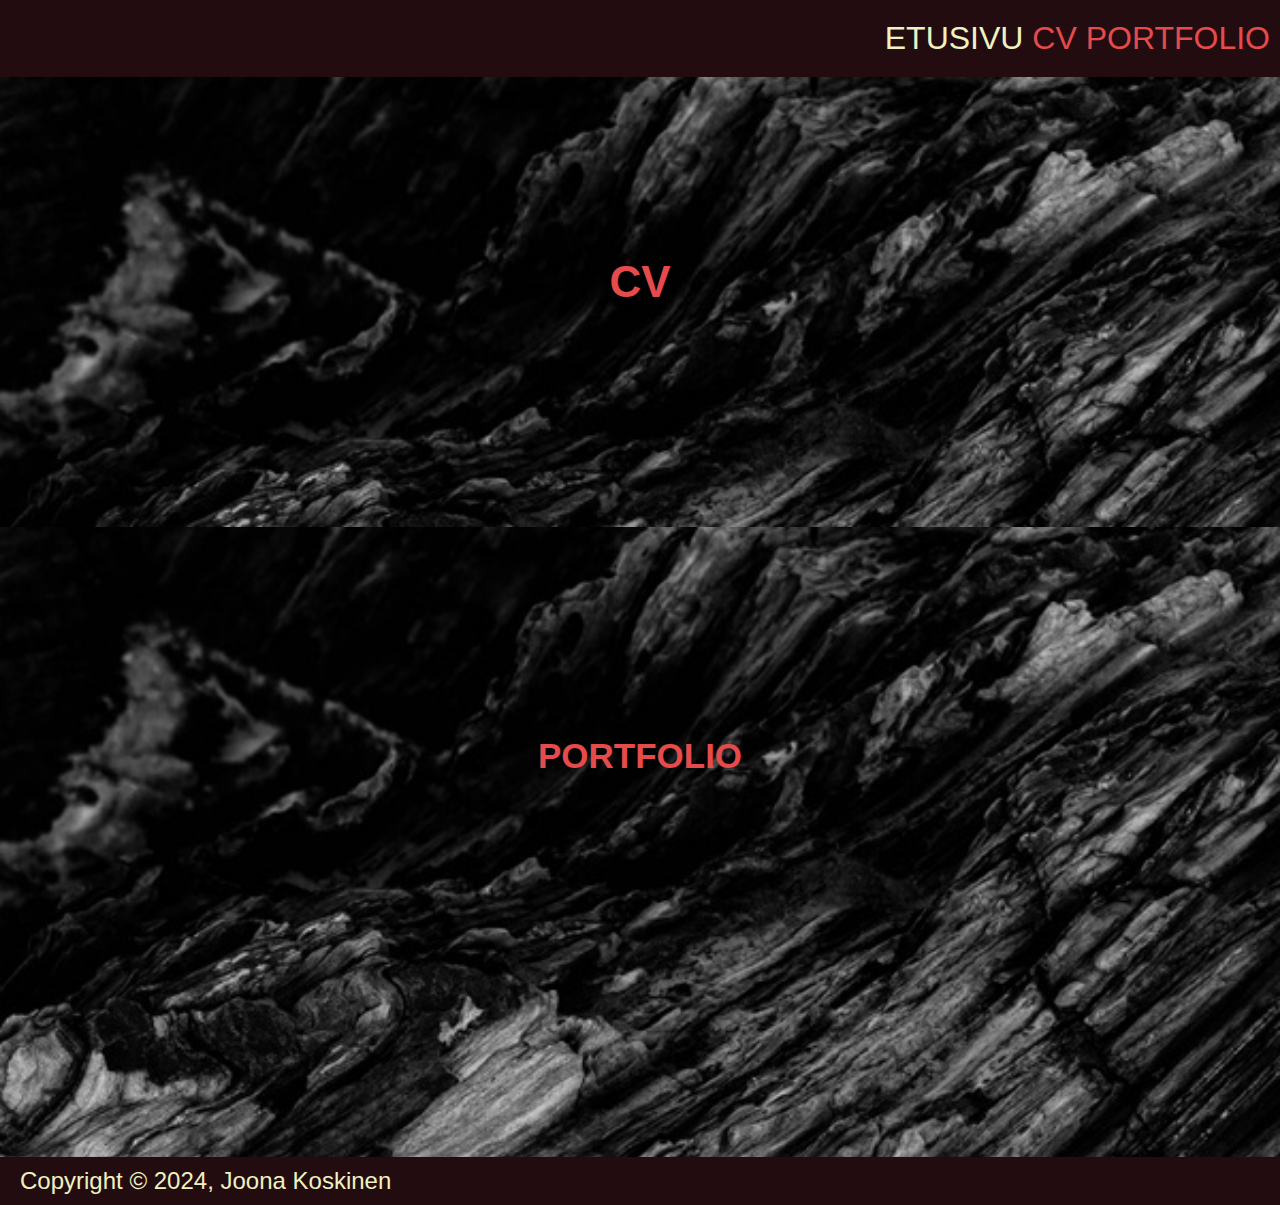
<file: index.html>
<!DOCTYPE html>
<html lang="en">
<head>
    <meta charset="UTF-8">
    <meta name="viewport" content="width=device-width, initial-scale=1.0">
    <title>Yhteistiedot löytyy CV:stä</title>
    <link rel="stylesheet" href="tyyli.css">
</head>
<body>
    <header>
        <nav>
            <a href="index.html" id="valittu">ETUSIVU</a>
            <a href="cv.html">CV</a>
            <a href="portfolio.html">PORTFOLIO</a>
        </nav>
    </header>
    <div id="yla">
        <h1 id="cv"><a href="cv.html">CV</a></h1>
    </div>
    <div id="ala">
        <h2 id="port"><a href="portfolio.html">PORTFOLIO</a></h2>
    </div>
    <footer>
            <div>
                <p>Copyright &copy; 2024, Joona Koskinen</p>
            </div>
    </footer>
</body>
</html>
</file>
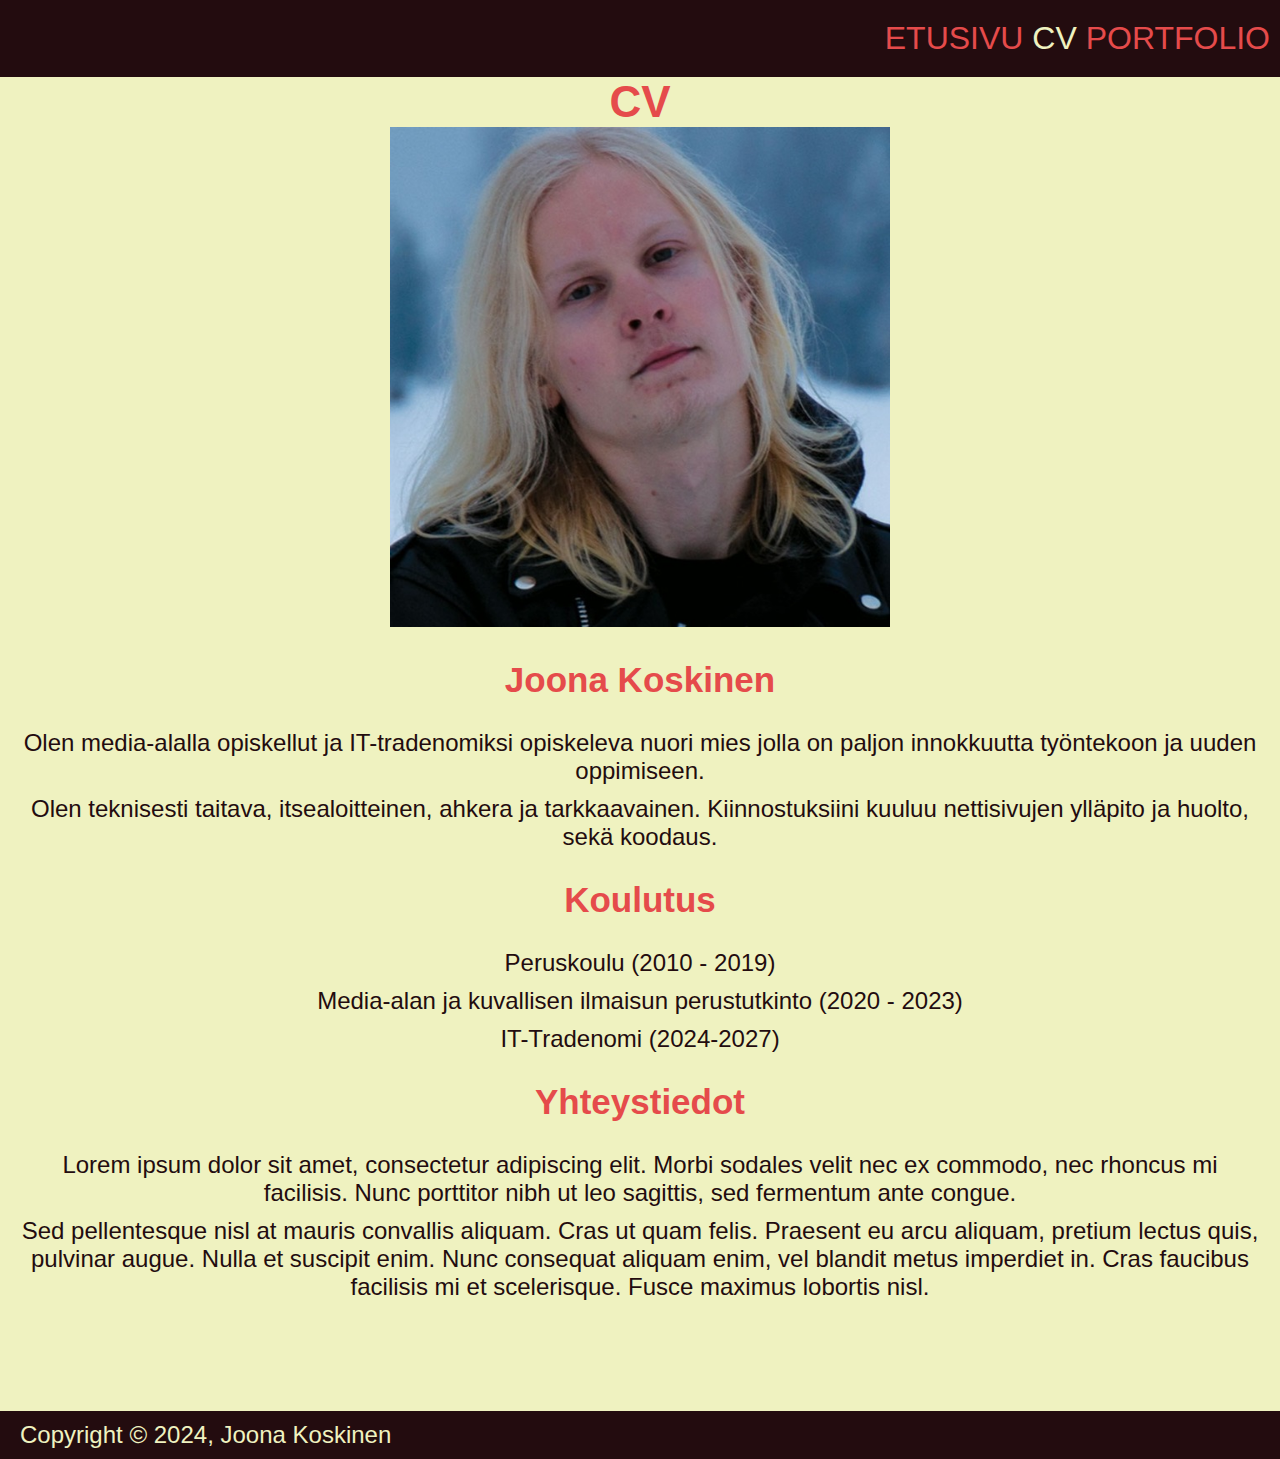
<file: cv.html>
<!DOCTYPE html>
<html lang="en">
<head>
    <meta charset="UTF-8">
    <meta name="viewport" content="width=device-width, initial-scale=1.0">
    <title>CV</title>
    <link rel="stylesheet" href="tyyli.css">
</head>
<body>
    <header>
        <nav>

            <a href="index.html">ETUSIVU</a>
            <a href="cv.html" id="valittu">CV</a>
            <a href="portfolio.html">PORTFOLIO</a>
        </nav>
    </header>
    <h1>CV</h1>
    <section class="cvsisalto" id="sisalto">
        <div>
            <img class="joona" src="kuvat/joona_naama.jpg" alt="joona lähikuva">
        </div>        
        <div>
            <h2>Joona Koskinen</h2>
            <p>Olen media-alalla opiskellut ja IT-tradenomiksi opiskeleva nuori 
                    mies jolla on paljon 
                    innokkuutta työntekoon ja uuden 
                    oppimiseen.</p> 
            <p>Olen teknisesti 
                    taitava, itsealoitteinen, ahkera ja 
                    tarkkaavainen. Kiinnostuksiini 
                    kuuluu nettisivujen ylläpito ja 
                    huolto, sekä koodaus. </p>
            <h2>Koulutus</h2>
            <p>Peruskoulu (2010 - 2019)</p>
            <p>Media-alan ja kuvallisen ilmaisun 
                perustutkinto (2020 - 2023)
                </p>
            <p>IT-Tradenomi (2024-2027)</p>
            <h2>Yhteystiedot</h2>
            <p>Lorem ipsum dolor sit amet, consectetur adipiscing elit.
                Morbi sodales velit nec ex commodo, nec rhoncus mi facilisis.
                Nunc porttitor nibh ut leo sagittis, sed fermentum ante congue.
                <p>
                Sed pellentesque nisl at mauris convallis aliquam. Cras ut quam felis. 
                Praesent eu arcu aliquam, pretium lectus quis, pulvinar augue. Nulla et suscipit enim. 
                Nunc consequat aliquam enim, vel blandit metus imperdiet in. 
                Cras faucibus facilisis mi et scelerisque.
                Fusce maximus lobortis nisl.    
                </p>
                
        </div>
    </section>
    <footer>
        <div id="footerdiv">
            <p>Copyright &copy; 2024, Joona Koskinen</p>
        </div>
        
    </footer>
</body>
</html>
</file>
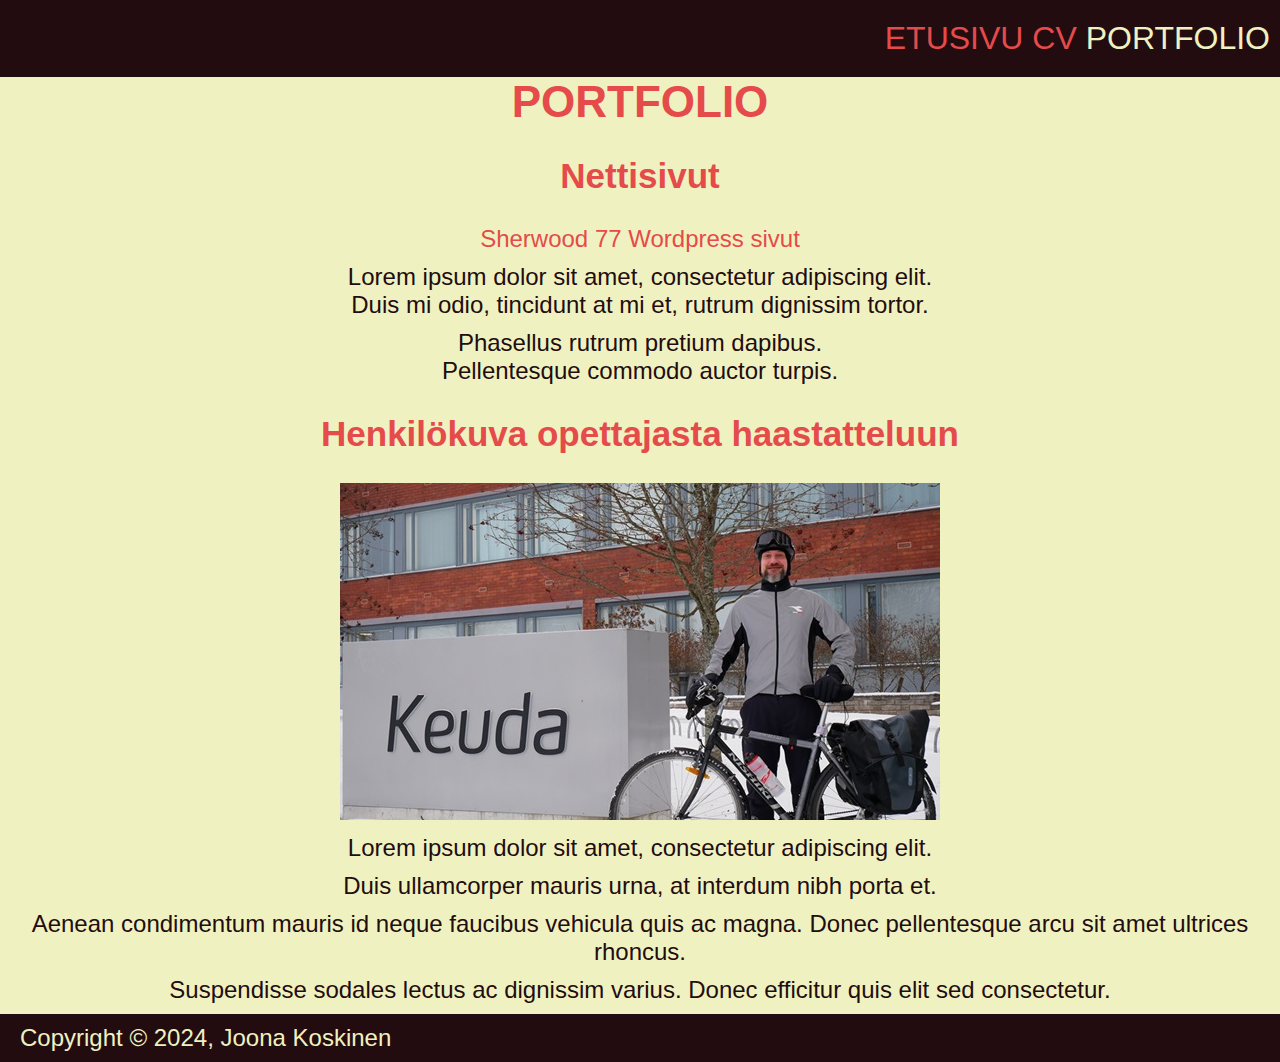
<file: portfolio.html>
<!DOCTYPE html>
<html lang="en">
<head>
    <meta charset="UTF-8">
    <meta name="viewport" content="width=device-width, initial-scale=1.0">
    <title>Portfolio</title>
    <link rel="stylesheet" href="tyyli.css">

</head>
<body>
    <header>
        <nav>
            <a href="index.html">ETUSIVU</a>
            <a href="cv.html">CV</a>
            <a href="portfolio.html" id="valittu">PORTFOLIO</a>
        </nav>
    </header>
<section class ="portsisa">
    <h1>PORTFOLIO</h1>
    <div>
        <h2>Nettisivut</h2>
    <p><a href="https://www.sherwood77.fi/">Sherwood 77 Wordpress sivut</a></p>
    </div>
        <p>Lorem ipsum dolor sit amet, consectetur adipiscing elit.<br>
         Duis mi odio, tincidunt at mi et, rutrum dignissim tortor. </p>
        <p> Phasellus rutrum pretium dapibus.<br>
        Pellentesque commodo auctor turpis.</p>
        <h2>Henkilökuva opettajasta haastatteluun</h2>
    <div>
        <img id="marko" src="kuvat/marko.jpg" alt="marko poseeraa pyörän kanssa">
    </div>
    <p>Lorem ipsum dolor sit amet, consectetur adipiscing elit.</p>
    <p>Duis ullamcorper mauris urna, at interdum nibh porta et.</p> 
    <p>Aenean condimentum mauris id neque faucibus vehicula quis ac magna.
        Donec pellentesque arcu sit amet ultrices rhoncus.</p> 
        <p>Suspendisse sodales lectus ac dignissim varius. Donec efficitur quis elit sed consectetur. </p>
</section>
    <footer>
        <div>
            <p>Copyright &copy; 2024, Joona Koskinen</p>
        </div>
    </footer>
</body>
</html>
</file>
<file: tyyli.css>
body{
    color: #230C0F;
    background-color: #EFF2C0;
    margin: 0;

}
h1{
    font-family: "Arial Black", "Arial Bold", sans-serif;font-size: 44px;
    text-align: center;
    color:#E54B4B;
    margin: 0;

}
h2{
    font-family: "Arial Black", "Arial Bold", sans-serif;font-size: 35px;
    text-align: center;
    color:#E54B4B;
}
p{
    font-family: "Century Gothic", sans-serif; font-size: 24px;
    text-align: center;
    margin: 10px;
    padding-left: 10px;
    padding-right: 10px;

}

a:link, a:visited {
    color: #E54B4B;
    text-decoration: none;
}
/*etusivu */
.yla{
    color:#E54B4B;
    font-family: "Arial Black", "Arial Bold", sans-serif;font-size: 44px;
    text-align: center;
    position: absolute;
}
.ala{
    text-align: center;
    font-family: "Arial Black", "Arial Bold", sans-serif;
}



header{
    background-color: #230C0F;
    padding-top: 10px;
    padding-bottom: 10px;
    text-align: center;
}
nav{
    padding: 10px;
    height: fit-content;
    text-align: right;
    font-family: "Arial Black", "Arial Bold", sans-serif;font-size: 32px;
 
}
#valittu{
    color: #EFF2C0;
}
.cvsisalto{
    
    text-align: center;
    display: block;
    padding-bottom: 100px;
}


/*kuvat */
.joona{
    max-width: 500px;
    width: 80%;

}
.marko{
    max-width: 500px;
    width: 80%;
}


/* portfolio*/
.portlink{
    color: #E54B4B;
    text-decoration: none;
    font-family: "Century Gothic", sans-serif; font-size: 24px;

}
.portsisa{
    text-align: center;
    display: block;
}


footer{
    font-family: "Century Gothic", sans-serif; font-size: 24px;
    background-color: #230C0F;
    color: #EFF2C0;
    display: flex;
    width: 100%;
    bottom: 0;
    position: static;
}

@media(max-width: 600px) {
    #yla {
        background-image: url(kuvat/kallio_tausta2.jpg);
        background-size: cover;
        height: 400px;
    }
    #ala {
        background-image: url(kuvat/kallio_tausta2.jpg);
        background-size: cover;
        height: 400px;
    }
    #marko{
        max-width: 300px;
        width: 100%;
    }
    #cv{
        padding-top: 150px;
    }
    #ala{
        padding-top: 150px;
    }
}
@media screen and (min-width: 600px) {
    #yla {
        background-image: url(kuvat/kallio_tausta2.jpg);
        background-size: cover;
        height: 450px;
    }#ala {
        background-image: url(kuvat/kallio_tausta2.jpg);
        background-size: cover;
        height: 450px;
    }
    #cv{
        padding-top: 180px;
    }
    #ala{
        padding-top: 180px;
    }
}
@media screen and (min-width: 1200px) {
    #yla {
        background-image: url(kuvat/kallio_tausta2.jpg);
        background-size: cover;
        height: 450px;
    }
    #ala {
        background-image: url(kuvat/kallio_tausta2.jpg);
        background-size: cover;
        height: 450px;
    }
    #cv{
        padding-top: 180px;
    }
    #ala{

        padding-top: 180px;
    }
}
</file>
